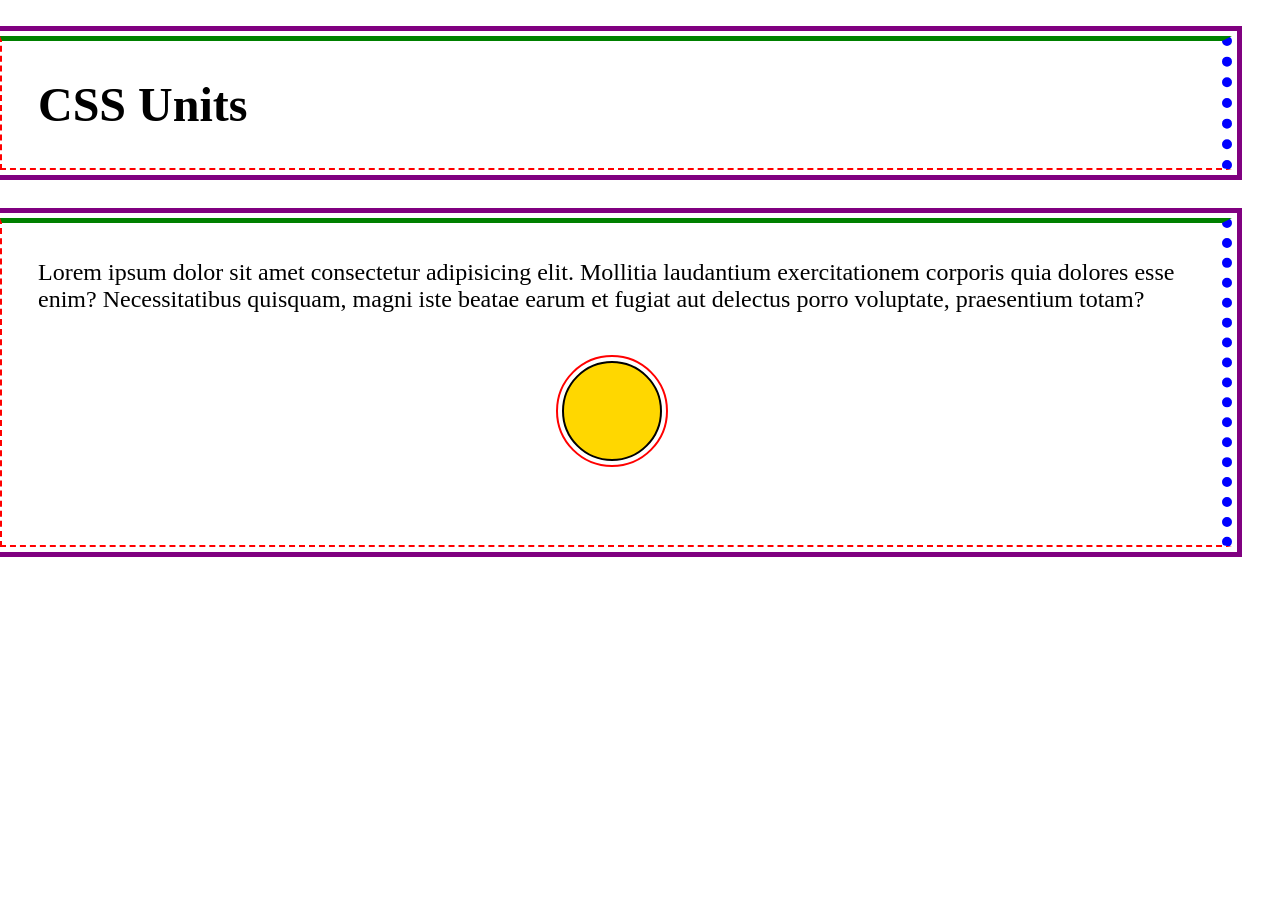
<file: 05_lesson_starter/index.html>
<!DOCTYPE html>
<html lang="en">
  <head>
    <meta charset="UTF-8" />
    <meta http-equiv="X-UA-Compatible" content="IE=edge" />
    <meta name="viewport" content="width=device-width, initial-scale=1.0" />
    <title>Document</title>
    <link rel="stylesheet" href="css/style.css" />
  </head>

  <body>
    <header class="container">
      <h1>CSS Units</h1>
    </header>
    <main class="container">
      <p>
        Lorem ipsum dolor sit amet consectetur adipisicing elit. Mollitia
        laudantium exercitationem corporis quia dolores esse enim?
        Necessitatibus quisquam, magni iste beatae earum et fugiat aut delectus
        porro voluptate, praesentium totam?
      </p>
      <div class="circle"></div>
    </main>
  </body>
</html>
</file>
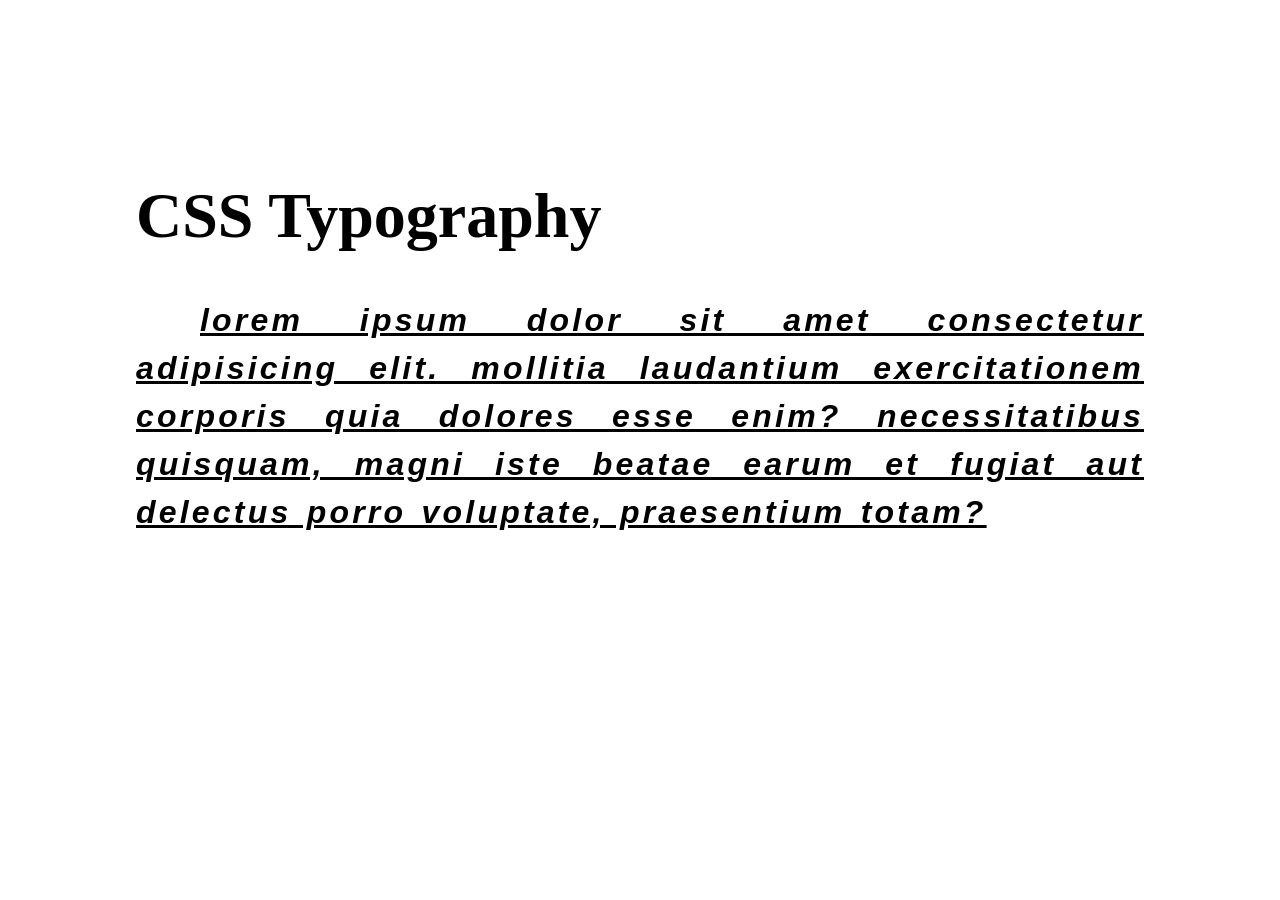
<file: 06_lesson_starter/index.html>
<!DOCTYPE html>
<html lang="en">

<head>
    <meta charset="UTF-8">
    <meta http-equiv="X-UA-Compatible" content="IE=edge">
    <meta name="viewport" content="width=device-width, initial-scale=1.0">
    <title>Document</title>
    <link rel="stylesheet" href="css/style.css">
</head>

<body>
    <header>
        <h1>CSS Typography</h1>
    </header>
    <main>
        <p>Lorem ipsum dolor sit amet consectetur adipisicing elit. Mollitia laudantium exercitationem corporis quia
            dolores esse enim? Necessitatibus quisquam, magni iste beatae earum et fugiat aut delectus porro voluptate,
            praesentium totam?</p>

        <!-- <form>
            <label for="name">Name:</label>
            <input id="name" type="text" placeholder="Your Name" />
            <button>Submit</button>
        </form> -->
    </main>
</body>

</html>
</file>
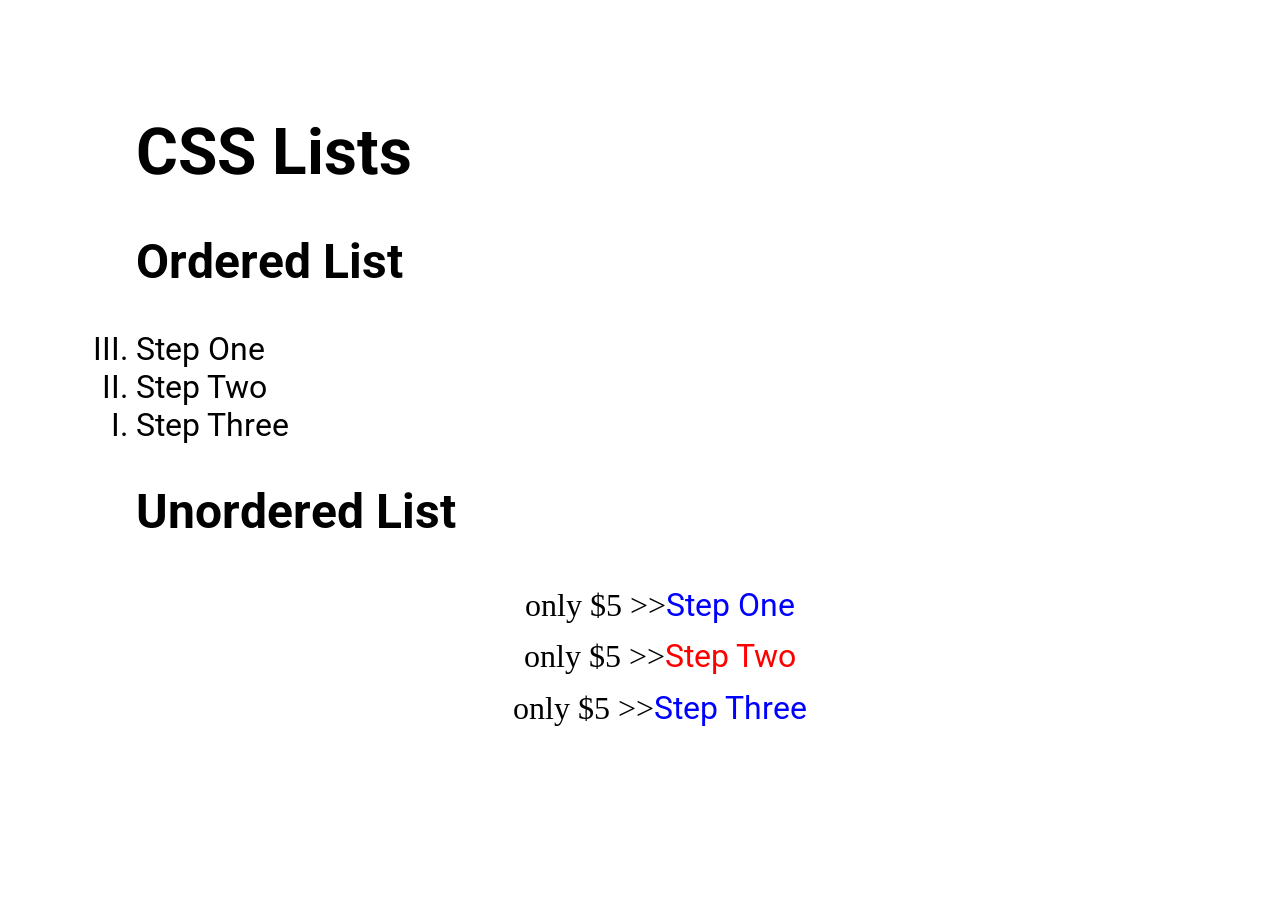
<file: 08_lesson_starter/index.html>
<!DOCTYPE html>
<html lang="en">
  <head>
    <meta charset="UTF-8" />
    <meta http-equiv="X-UA-Compatible" content="IE=edge" />
    <meta name="viewport" content="width=device-width, initial-scale=1.0" />
    <title>CSS Lists</title>
    <link rel="stylesheet" href="css/style.css" />
  </head>

  <body>
    <header>
      <h1>CSS Lists</h1>
    </header>
    <main>
      <article>
        <h2>Ordered List</h2>
        <ol start="3" reversed>
          <li>Step One</li>
          <li>Step Two</li>
          <li>Step Three</li>
        </ol>
      </article>
      <article>
        <h2>Unordered List</h2>
        <ul>
          <li>Step One</li>
          <li>Step Two</li>
          <li>Step Three</li>
        </ul>
      </article>
    </main>
  </body>
</html>
</file>
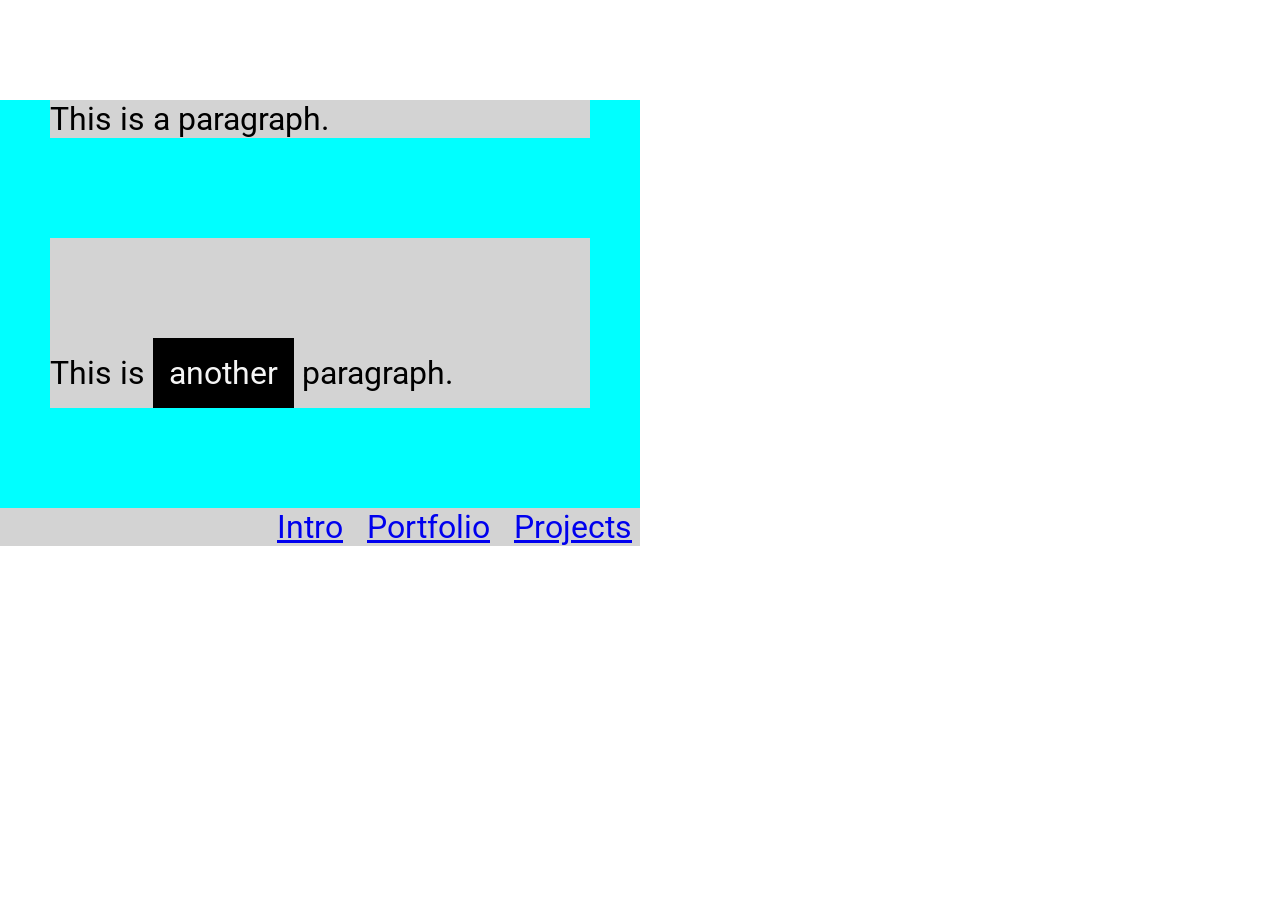
<file: 10_lesson_starter/index.html>
<!DOCTYPE html>
<html lang="en">
  <head>
    <meta charset="UTF-8" />
    <meta http-equiv="X-UA-Compatible" content="IE=edge" />
    <meta name="viewport" content="width=device-width, initial-scale=1.0" />
    <title>CSS Display</title>
    <link rel="stylesheet" href="css/style.css" />
  </head>

  <body>
    <main>
      <p>This is a paragraph.</p>
      <p>This is <span class="opposite">another</span> paragraph.</p>

      <nav>
        <ul>
          <li><a href="#">Intro</a></li>
          <li><a href="#">Portfolio</a></li>
          <li><a href="#">Projects</a></li>
        </ul>
      </nav>
    </main>
  </body>
</html>
</file>
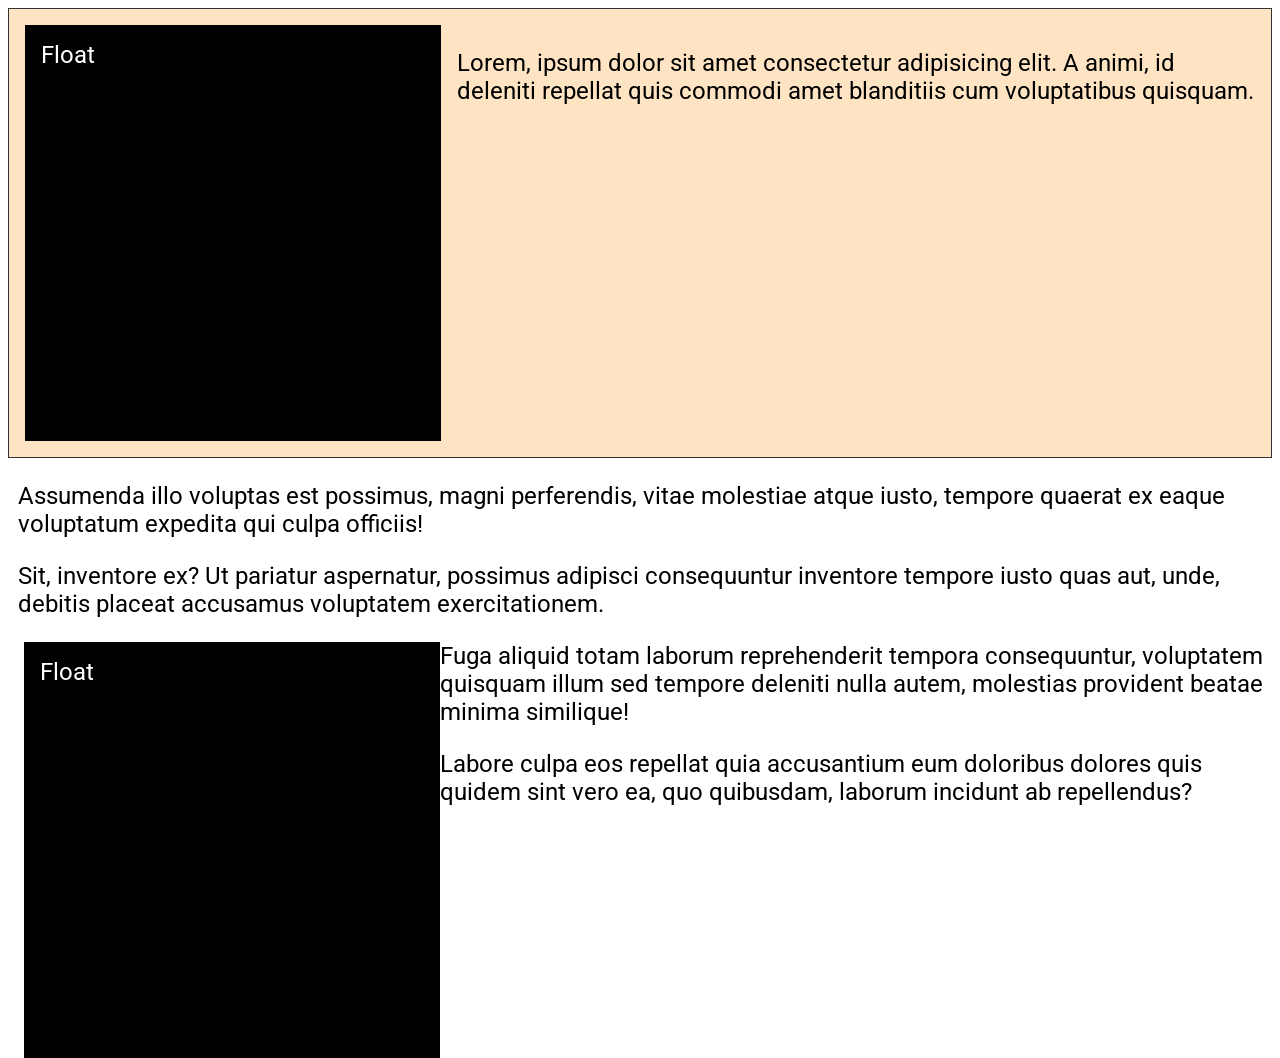
<file: 11_lesson_starter/index.html>
<!DOCTYPE html>
<html lang="en">
  <head>
    <meta charset="UTF-8" />
    <meta http-equiv="X-UA-Compatible" content="IE=edge" />
    <meta name="viewport" content="width=device-width, initial-scale=1.0" />
    <title>CSS Floats</title>
    <link rel="stylesheet" href="css/style.css" />
  </head>

  <body>
    <section>
      <div class="block left">Float</div>
      <p>
        Lorem, ipsum dolor sit amet consectetur adipisicing elit. A animi, id
        deleniti repellat quis commodi amet blanditiis cum voluptatibus
        quisquam.
      </p>
    </section>
    <div class="clear"></div>
    <p>
      Assumenda illo voluptas est possimus, magni perferendis, vitae molestiae
      atque iusto, tempore quaerat ex eaque voluptatum expedita qui culpa
      officiis!
    </p>
    <p>
      Sit, inventore ex? Ut pariatur aspernatur, possimus adipisci consequuntur
      inventore tempore iusto quas aut, unde, debitis placeat accusamus
      voluptatem exercitationem.
    </p>
    <div class="block right">Float</div>
    <p>
      Fuga aliquid totam laborum reprehenderit tempora consequuntur, voluptatem
      quisquam illum sed tempore deleniti nulla autem, molestias provident
      beatae minima similique!
    </p>
    <p>
      Labore culpa eos repellat quia accusantium eum doloribus dolores quis
      quidem sint vero ea, quo quibusdam, laborum incidunt ab repellendus?
    </p>
  </body>
</html>
</file>
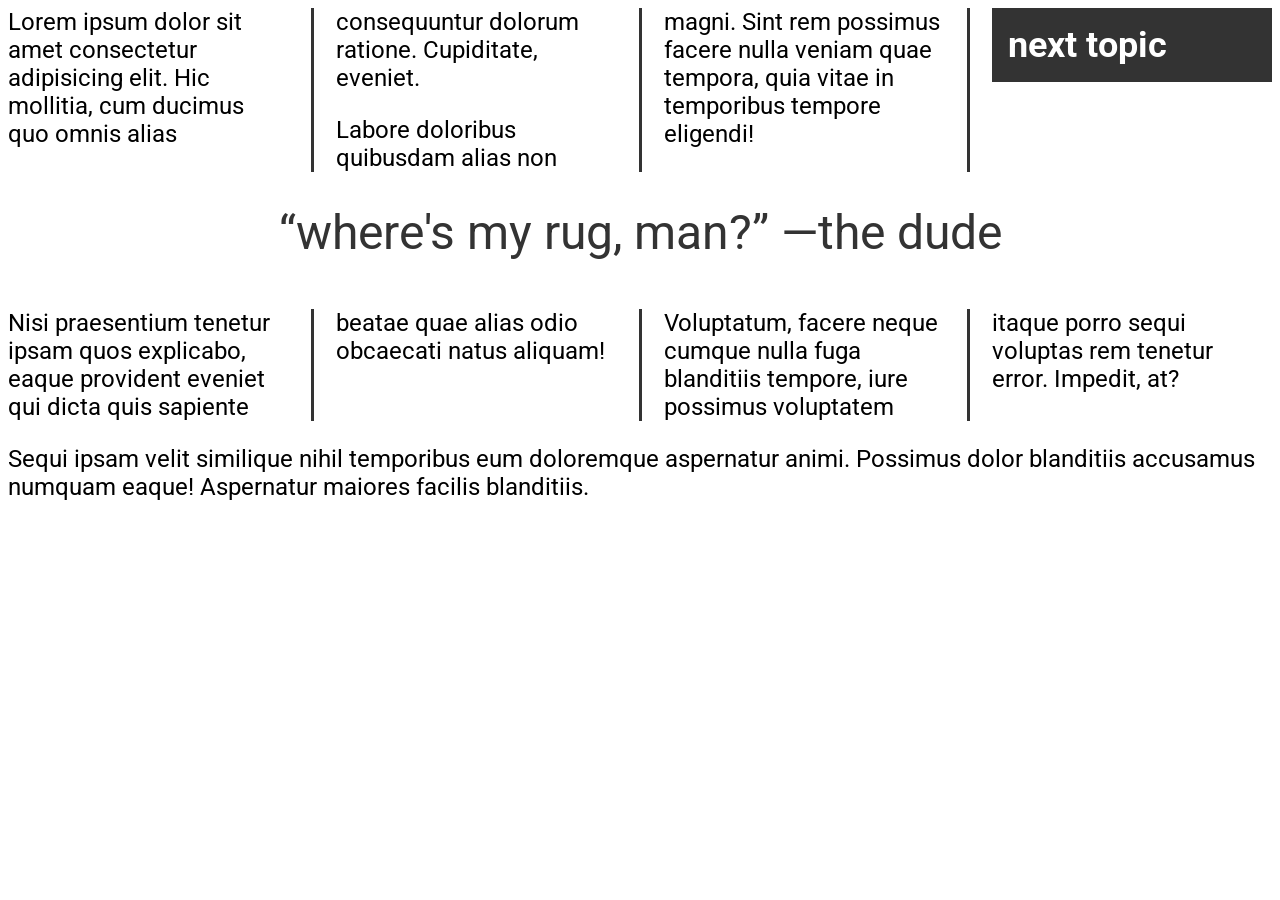
<file: 12_lesson_starter/index.html>
<!DOCTYPE html>
<html lang="en">
  <head>
    <meta charset="UTF-8" />
    <meta http-equiv="X-UA-Compatible" content="IE=edge" />
    <meta name="viewport" content="width=device-width, initial-scale=1.0" />
    <title>CSS Columns</title>
    <link rel="stylesheet" href="css/style.css" />
  </head>

  <body>
    <section class="columns">
      <p>
        Lorem ipsum dolor sit amet consectetur adipisicing elit. Hic mollitia,
        cum ducimus quo omnis alias consequuntur dolorum ratione. Cupiditate,
        eveniet.
      </p>
      <p>
        Labore doloribus quibusdam alias non magni. Sint rem possimus facere
        nulla veniam quae tempora, quia vitae in temporibus tempore eligendi!
      </p>
      <h2>next topic</h2>
      <p class="quote">
        &#8220;where's my rug, man?&#8221;
        <span class="nowrap">&#8212;the dude</span>
      </p>
      <p>
        Nisi praesentium tenetur ipsam quos explicabo, eaque provident eveniet
        qui dicta quis sapiente beatae quae alias odio obcaecati natus aliquam!
      </p>
      <p>
        Voluptatum, facere neque cumque nulla fuga blanditiis tempore, iure
        possimus voluptatem itaque porro sequi voluptas rem tenetur error.
        Impedit, at?
      </p>
    </section>
    <p>
      Sequi ipsam velit similique nihil temporibus eum doloremque aspernatur
      animi. Possimus dolor blanditiis accusamus numquam eaque! Aspernatur
      maiores facilis blanditiis.
    </p>
  </body>
</html>
</file>
<file: 05_lesson_starter/css/style.css>
* {
  /* css reset, 브라우저가 margin과 padding을 자동으로 셋팅해주는데 이를 직접 조절하게 한다*/
  margin: 0;
  padding: 0;
  box-sizing: border-box;
}

.container {
  border: 2px dashed red;
  border-top: 5px solid green;
  border-right: 10px dotted blue;
  font-size: 1.5rem;
  /* 1em = font-size */
  margin-top: 1.5em;
  margin-right: 2em;
  margin-bottom: 2em;
  padding: 1.5em;
  outline: 5px solid purple;
  outline-offset: 5px;
}
.circle {
  margin: 3rem auto;
  background-color: gold;
  width: 100px;
  height: 100px;
  border: 2px solid black;
  outline: 2px solid red;
  outline-offset: 0.25rem;
  border-radius: 100%;
}
</file>
<file: 06_lesson_starter/css/style.css>
body {
  padding: 10%;
  font-size: 2rem;
}

/* input,
button {
  font: inherit;
} */

p {
  text-decoration: underline;
  text-transform: lowercase;
  text-align: justify;
  text-indent: 2em;
  line-height: 1.5;
  letter-spacing: 0.1em;
  word-spacing: 0.1em;
  font-weight: 700;
  font-style: italic;
  /* monospace is a fallback when sans-serif is not present it uses monospace */
  font-family: sans-serif, monospace;
}
</file>
<file: 08_lesson_starter/css/style.css>
@import url("https://fonts.googleapis.com/css2?family=Roboto&display=swap");

body {
  padding: 5% 10%;
  font-size: 2rem;
  font-family: "Roboto", sans-serif;
}

ol {
  list-style-type: upper-roman;
  padding: 0;
}

ul {
  list-style-type: square;
  text-align: center;
  list-style-position: inside;
  color: blue;
  line-height: 1.6;
  /* list-style-image: url(../images/checkmark.png); */
  /* list-style은 없을 때 fallback */
  /* list-style: square url(../images/checkmark.png) inside; */
}

ul :nth-child(even) {
  color: red;
}

ul ::marker {
  color: black;
  font-size: 1em;
  font-family: fantasy;
  content: "only $5 >>";
}
</file>
<file: 10_lesson_starter/css/style.css>
@import url("https://fonts.googleapis.com/css2?family=Roboto&display=swap");

* {
  margin: 0;
  padding: 0;
  box-sizing: border-box;
}

body {
  font-size: 2rem;
  font-family: "Roboto", sans-serif;
}

main {
  background-color: aqua;
  width: 50%;
}

/* block level element는 default로 width 100이고 margin이 있다 */
p {
  background-color: lightgray;
  margin: 100px 50px;
}

/* inline element */
.opposite {
  /* inline-block으로 display를 해야 padding과 margin이 적용된다 */
  display: inline-block;
  background-color: black;
  color: whitesmoke;
  /* inline element에는 margin, height을 적용할 수 없다 */
  margin-top: 100px;
  padding: 1rem;
}

ul {
  list-style-type: none;
  padding-left: 0;
  text-align: right;
  background-color: lightgray;
  margin: 0;
}

li {
  display: inline-block;
  /* left right에만 padding 적용하려면 margin-inline */
  margin-inline: 0.5rem;
}
</file>
<file: 11_lesson_starter/css/style.css>
@import url("https://fonts.googleapis.com/css2?family=Roboto&display=swap");

body {
  font-size: 1.5rem;
  font-family: "Roboto", sans-serif;
}

.block {
  width: 30vw;
  height: 30vw;
  background-color: black;
  color: white;
  padding: 1rem;
}

.left {
  float: left;
  margin-right: 1rem;
}

.right {
  float: left;
  margin-left: 1rem;
}
.clear {
  clear: both;
}

section {
  background-color: bisque;
  border: 1px solid #333;
  padding: 1rem;
  display: flow-root;
}

p {
  margin-left: 10px;
}
</file>
<file: 12_lesson_starter/css/style.css>
@import url("https://fonts.googleapis.com/css2?family=Roboto&display=swap");

body {
  font-family: "Roboto", sans-serif;
  font-size: 1.5rem;
}
.columns {
  columns: 4 250px;
  column-rule: 3px solid #333;
  column-gap: 3rem;
}

/* column 클래스 안의 p 값 수정*/
.columns p {
  margin-top: 0;
}

.columns h2 {
  background-color: #333;
  margin-top: 0;
  color: #fff;
  padding: 1rem;
  break-inside: avoid;
  break-before: column;
}

.columns .quote {
  margin-top: 2rem;
  font-size: 3rem;
  text-align: center;
  color: #333;
  column-span: all;
}
.nowrap {
  white-space: nowrap;
}
</file>
